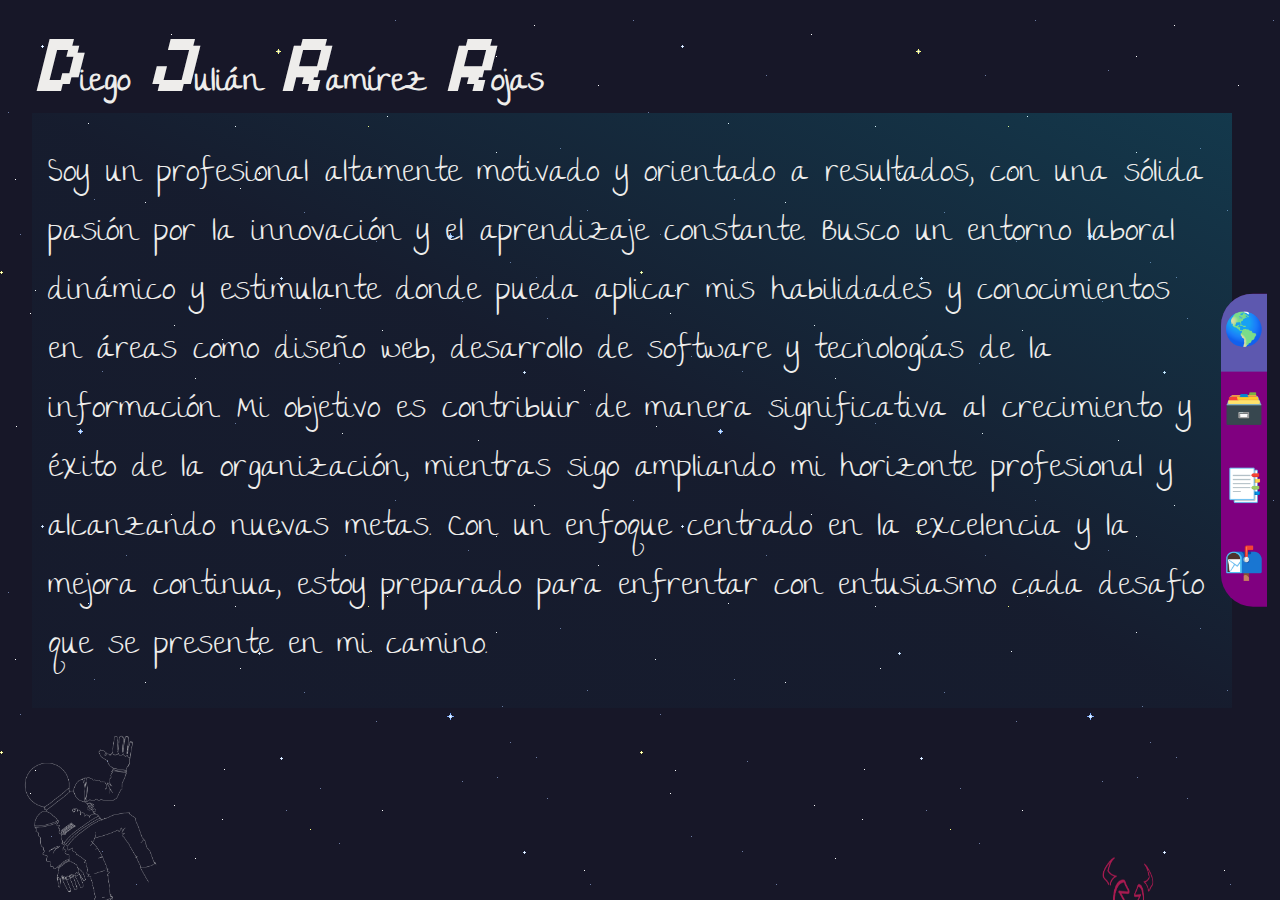
<file: index/index.html>
<!DOCTYPE html>
<html lang="en">

<head>
    <meta charset="UTF-8">
    <meta name="viewport" content="width=device-width, initial-scale=1.0">
    <link rel="stylesheet" href="../estilos/iStyle.css">
    <!-- //FUENTES  -->
    <link rel="preconnect" href="https://fonts.googleapis.com">
    <link rel="preconnect" href="https://fonts.gstatic.com" crossorigin>
    <link
        href="https://fonts.googleapis.com/css2?family=Pixelify+Sans:wght@400..700&family=The+Girl+Next+Door&display=swap"
        rel="stylesheet">
    <!--  -->
    <script src="../js/mainJS.js" defer></script>
    <title>pagina principal</title>
</head>

<body>
    <header></header>
    <main>
        <section class="content active-content" id="home">

            <h1><em>D</em>iego <em>J</em>ulián <em>R</em>amírez <em>R</em>ojas</h1>
            <div class="hero">
                <p>Soy un profesional altamente motivado y orientado a resultados, con una sólida pasión por la
                    innovación y el aprendizaje constante. Busco un entorno laboral dinámico y estimulante donde pueda
                    aplicar mis habilidades y conocimientos en áreas como diseño web, desarrollo de software y
                    tecnologías de la información. Mi objetivo es contribuir de manera significativa al crecimiento y
                    éxito de la organización, mientras sigo ampliando mi horizonte profesional y alcanzando nuevas
                    metas. Con un enfoque centrado en la excelencia y la mejora continua, estoy preparado para enfrentar
                    con entusiasmo cada desafío que se presente en mi camino.</p>
            </div>
            <img class="img" src="../img/astro.png" alt="austronauta">
            <img class="img" src="../img/djrr.png" alt="djrr">
        </section>

        <section class="content" id="projects">
            <h2 class="titulo">Proyectos</h2>
            <ul class="cards-container">
                <li class="card">
                    <div class="card-title">
                        <h3>Piano</h3>
                    </div>
                    <div class="card-text"><a href="../index/indexPiano.html">click me</a></div>

                </li>
                <li class="card">
                    <div class="card-title">
                        <h3>Calculadora</h3>
                    </div>
                    <div class="card-text"><a href="../index/indexCalculadora.html">click now</a></div>
                </li>
                <li class="card">
                    <div class="card-title">
                        <h3>Ferias</h3>
                    </div>
                    <div class="card-text"><a href="../index/indexFeria.html">click here</a></div>
                </li>
                <li class="card">
                    <div class="card-title">
                        <h3>CV</h3>
                        <div class="card-text"><a href="../index/indexCv.html">click here</a></div>
                    </div>
                    <div class="card-text"><a href="./media/DJRR_CV.pdf" download="DJRR_CV">Descarga CV</a></div>
                </li>
                <li class="card">
                    <div class="card-title">
                        <h3>PeliApp</h3>
                    </div>
                    <div class="card-text"><a href="../index/indexPeliapp.html">click now</a></div>
                </li>
                <li class="card">
                    <div class="card-title">
                        <h3>Cooming soon</h3>
                    </div>
                </li>
            </ul>
        </section>

        <section class="content" id="about">
            <h2 class="titulo">Acerca de mi</h2>
            <div class="timeline-container">
                <div class="timeline">
                    <h3>Educación</h3>
                    <div class="timeline-cards">
                        <div class="timeline-card">
                            <h3>2014 - 2019</h3>
                            <h3>Licenciatura en Ingeniería en Computación</h3>
                            <p>Facultad de Ingeniería, Universidad Nacional Autónoma de México (UNAM), Ciudad
                                Universitaria (CU)</p>
                        </div>
                        <div class="timeline-card">
                            <h3>2019 - 2020</h3>
                            <h3>Certificación en Tecnologías de Infraestructura de TI</h3>
                            <p>Facultad de Ingeniería, Universidad Nacional Autónoma de México (UNAM), Ciudad
                                Universitaria (CU)</p>
                        </div>
                        <div class="timeline-card">
                            <h3>2022</h3>
                            <p>Bootcamp en Pruebas de Software</p>
                        </div>
                    </div>
                </div>

                <div class="timeline">
                    <h3>Experiencia</h3>
                    <div class="timeline-cards">
                        <div class="timeline-card">
                            <h3>2020 - 2021</h3>
                            <h3>STEAM Educational Trainer</h3>
                            <ul class="exp">
                                <li>✔️ Supervisé la implementación de cursos <abbr
                                        title="Science, Technology, Engineering, Arts and Math">STEAM</abbr> en escuelas
                                    de primaria y secundaria en la CDMX.</li>
                                <li>✔️ Desarrollé software educativo utilizando SCRATCH para apoyar el proceso de
                                    enseñanza.</li>
                                <li>✔️ Realicé pruebas de software y tareas administrativas.</li>
                            </ul>
                        </div>
                        <div class="timeline-card">
                            <h3>2022 - Presente</h3>
                            <h3>Servidor Público en la <abbr title="Dirección General del Registro Civil">DGRC</abbr>
                            </h3>

                            <ul class="exp">
                                <li>✔️ Encargado de brindar servicio al cliente, incluyendo contacto diario con usuarios
                                    en persona y por correo electrónico.</li>
                                <li>✔️ Manejo confidencial de información para garantizar la privacidad y seguridad de
                                    los datos de los usuarios.</li>
                                <li>✔️ Supervisé múltiples equipos en diversas áreas, demostrando habilidades sólidas de
                                    liderazgo y capacidad para manejar situaciones desafiantes con calma y eficacia.
                                </li>
                                <li>✔️ Capacité a nuevos empleados y supervisé equipos en diversas áreas.</li>
                            </ul>
                        </div>
                    </div>
                </div>
            </div>
        </section>
        <section class="content" id="contact">
            <h2 class="titulo">Contacto</h2>
            <div class="form-container">
                <video autoplay muted loop>video not supported
                    <!-- <source src="./videoId.mp4" type="video/mp4"> -->
                    <source src="../img/video/spaceVideo.webm" type="video/webm">
                </video>
                <div class="form-banner">
                    <ul>
                        <li><em>D</em>iego <em>J</em>ulián <em>R</em>amírez <em>R</em>ojas</li>
                        <li><em>telefono: </em>(55)34201980</li>
                        <li><em>pagina linkedIn: </em><a href="https://www.linkedin.com/in/diego-rojas-b7825a2ba/">LinkedIn</a></li>
                        <li><iframe
                                src="https://www.google.com/maps/embed?pb=!1m18!1m12!1m3!1d240864.08481701676!2d-99.14361265000001!3d19.3907336!2m3!1f0!2f0!3f0!3m2!1i1024!2i768!4f13.1!3m3!1m2!1s0x85ce0026db097507%3A0x54061076265ee841!2sCiudad%20de%20M%C3%A9xico%2C%20CDMX!5e0!3m2!1ses-419!2smx!4v1710371330792!5m2!1ses-419!2smx"
                                width="300" height="250" style="border:0;" allowfullscreen="" loading="lazy"
                                referrerpolicy="no-referrer-when-downgrade"></iframe></li>
                    </ul>
                </div>
                <form action="https://formsubmit.co/suaderopapas5@gmail.com" method="POST">
                    <label for="email">Remitente :</label>
                    <input type="email" name="email" id="email" placeholder="your email here" required>
                    <textarea name="message" id="message" cols="55" rows="8" placeholder="Write me an email"></textarea>
                    <input type="hidden" class="form-hidden" name="_captcha" value="false">
                    <input type="hidden" class="form-hidden" name="_subject" value="DJRR correo">
                    <button type="submit">SEND</button>
                </form>
            </div>
        </section>
        <section class="content" id="extra"></section>
    </main>

    <aside id="control">
        <p class="control-btn active-btn" data-id="home" title="Home">🌎</p>
        <p class="control-btn" data-id="projects" title="Proyectos">🗃️</p>
        <p class="control-btn" data-id="about" title="Acerca de mi">📑</p>
        <p class="control-btn" data-id="contact" title="Contacto">📬</p>
    </aside>


</body>

</html>
</file>
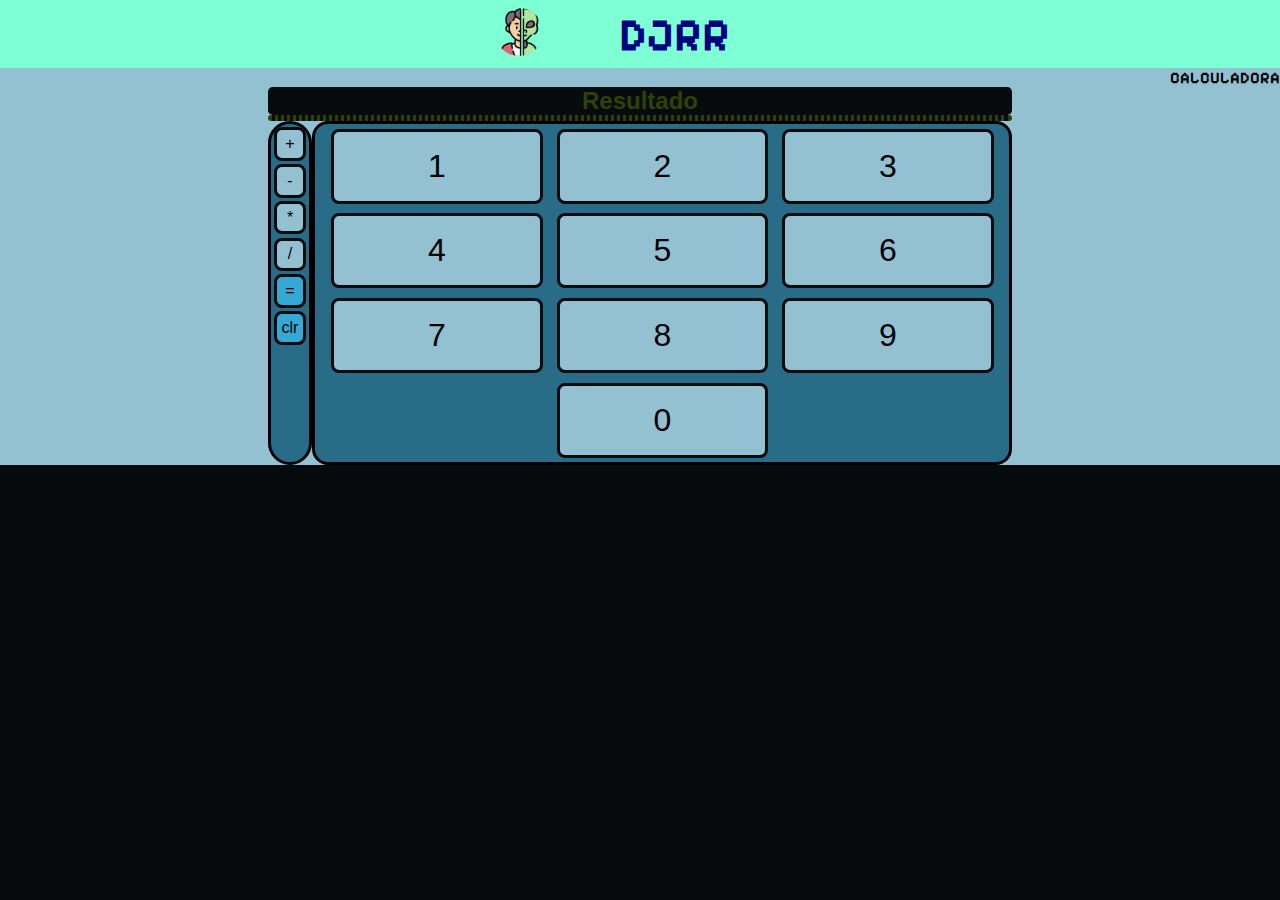
<file: index/indexCalculadora.html>
<!DOCTYPE html>
<html lang="es">

<head>
    <meta charset="UTF-8" />
    <meta name="description" content="info search" />
    <meta name="viewport" content="width=device-width, initial-scale=1.0" />

    <link rel="stylesheet" href="../estilos/styleCalculadora.css">

        <!-- FUENTES -->
        <link rel="preconnect" href="https://fonts.googleapis.com">
        <link rel="preconnect" href="https://fonts.gstatic.com" crossorigin>
        <link href="https://fonts.googleapis.com/css2?family=Nothing+You+Could+Do&family=Pixelify+Sans&display=swap"
            rel="stylesheet">
        <!-- FIN FUENTES -->

    <script src="../js/calculadora.js" defer></script>
    <title>calculadora Project</title>
</head>

<body>
    <header>
        <a href="../index/index.html">
            <img src="../img/logo.png" alt="logo" id="logo">
            <svg viewBox="0 0 50 50">
                <text x="50%" y="30%" dy="1.3rem" text-anchor="middle">DJRR</text>
            </svg>
        </a>
    </header>
    <main>
        <h1>CALCULADORA</h1>
        <section class="calculadora">
            <div class="screen">
                <h2 id="pantalla">Resultado</h2>
                <h2 id="inputs"></h2>
            </div>
            <div class="nums">
                <ul>
                    <li class="number">1</li>
                    <li class="number">2</li>
                    <li class="number">3</li>
                    <li class="number">4</li>
                    <li class="number">5</li>
                    <li class="number">6</li>
                    <li class="number">7</li>
                    <li class="number">8</li>
                    <li class="number">9</li>
                    <li class="number">0</li>
                </ul>
            </div>
            <div class="opera">
                <ul>
                    <li class="opc">+</li>
                    <li class="opc">-</li>
                    <li class="opc">*</li>
                    <li class="opc">/</li>
                    <li id="result">=</li>
                    <li id="clear">clr</li>
                </ul>
            </div>
        </section>
    </main>
</body>

</html>
</file>
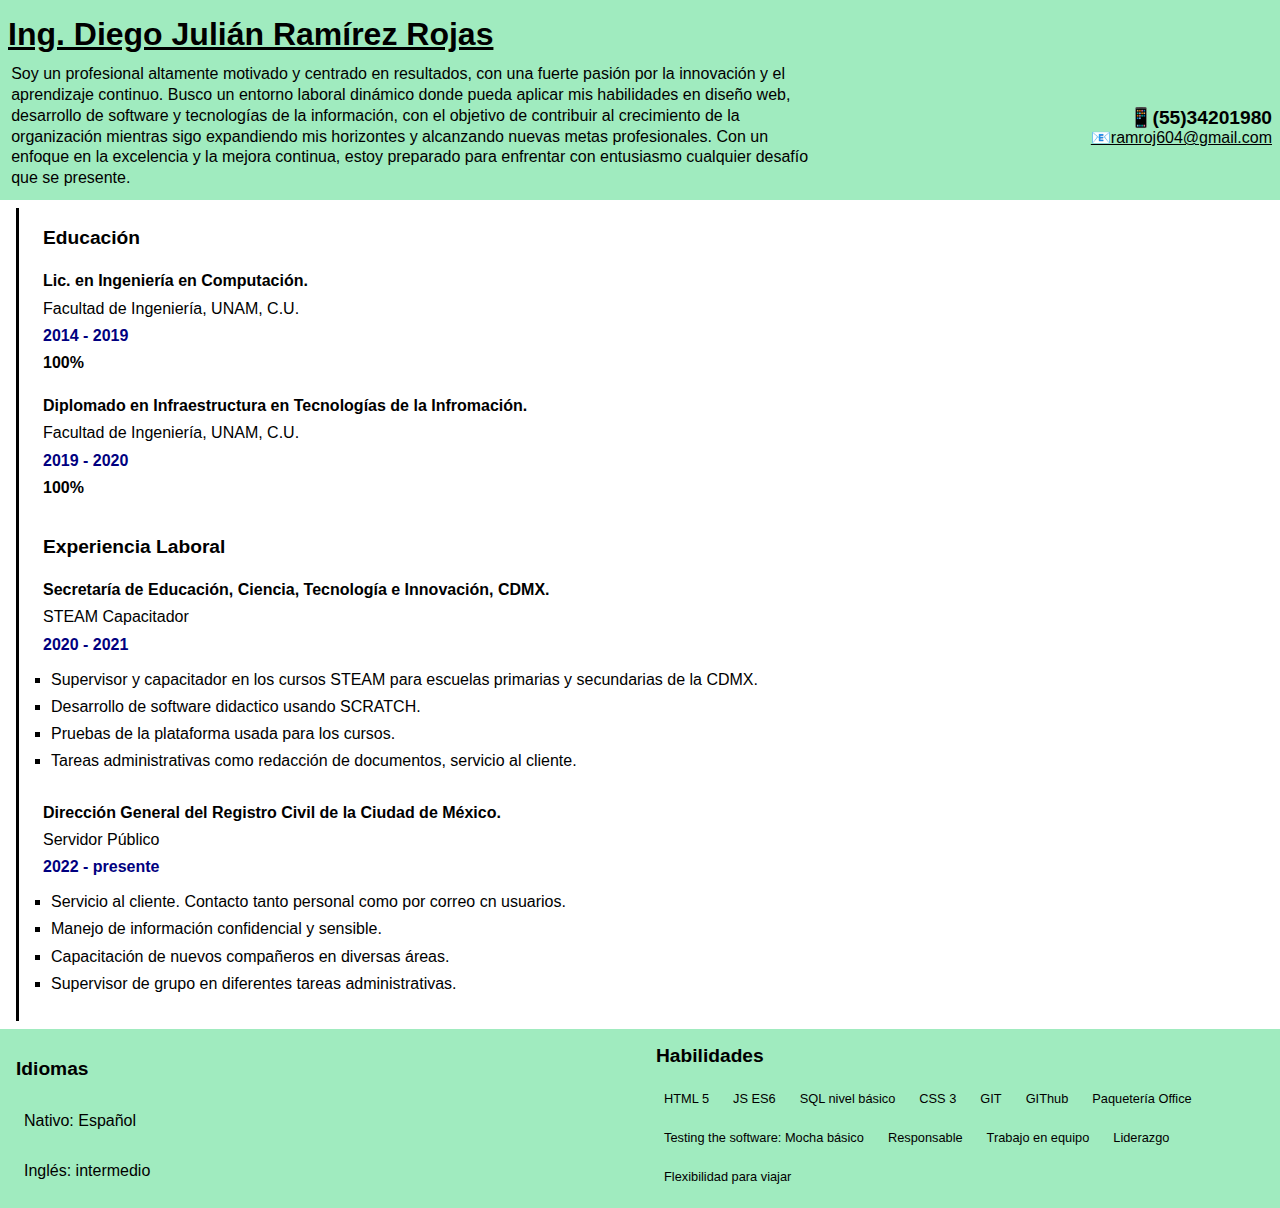
<file: index/indexCv.html>
<!DOCTYPE html>
<html lang="en">

<head>
    <meta charset="UTF-8">
    <meta name="viewport" content="width=device-width, initial-scale=1.0">
    <link rel="stylesheet" href="../estilos/styleCv.css">
    <title>CV</title>
</head>

<body>
    <header>
        <h1><a href="./index.html">Ing. Diego Julián Ramírez Rojas</a></h1>
        <p>Soy un profesional altamente motivado y centrado en resultados, con una fuerte pasión por la innovación y el
            aprendizaje continuo. Busco un entorno laboral dinámico donde pueda aplicar mis habilidades en diseño web,
            desarrollo de software y tecnologías de la información, con el objetivo de contribuir al crecimiento de la
            organización mientras sigo expandiendo mis horizontes y alcanzando nuevas metas profesionales. Con un
            enfoque en la excelencia y la mejora continua, estoy preparado para enfrentar con entusiasmo cualquier
            desafío que se presente.</p>
        <div class="contacto">
            <h2>📱(55)34201980</h2>
            <a href="mailto:ramroj604@gmail.com">📧ramroj604@gmail.com</a>
        </div>
    </header>

    <main>
        <ul id="edu">
            <h2>Educación</h2>
            <li>
                <h3 class="titulo">Lic. en Ingeniería en Computación.</h3>
                <h3 class="instituto">Facultad de Ingeniería, UNAM, C.U.</h3>
                <h3 class="tiempo">2014 - 2019</h3>
                <h3 class="porcentaje">100%</h3>
            </li>
            <li>
                <h3 class="titulo">Diplomado en Infraestructura en Tecnologías de la Infromación.</h3>
                <h3 class="instituto">Facultad de Ingeniería, UNAM, C.U.</h3>
                <h3 class="tiempo">2019 - 2020</h3>
                <h3 class="porcentaje">100%</h3>
            </li>
        </ul>
        <ul id="exp">
            <h2>Experiencia Laboral</h2>
            <h3 class="titulo">Secretaría de Educación, Ciencia, Tecnología e Innovación, CDMX.</h3>
            <h3 class="instituto">STEAM Capacitador</h3>
            <h3 class="tiempo">2020 - 2021</h3>
            <ul class="tareas">
                <li>Supervisor y capacitador en los cursos STEAM para escuelas primarias y secundarias de la CDMX.</li>
                <li>Desarrollo de software didactico usando SCRATCH.</li>
                <li>Pruebas de la plataforma usada para los cursos.</li>
                <li>Tareas administrativas como redacción de documentos, servicio al cliente.</li>
            </ul>

            <h3 class="titulo">Dirección General del Registro Civil de la Ciudad de México.</h3>
            <h3 class="instituto">Servidor Público</h3>
            <h3 class="tiempo">2022 - presente</h3>
            <ul class="tareas">
                <li>Servicio al cliente. Contacto tanto personal como por correo cn usuarios.</li>
                <li>Manejo de información confidencial y sensible.</li>
                <li>Capacitación de nuevos compañeros en diversas áreas.</li>
                <li>Supervisor de grupo en diferentes tareas administrativas.</li>
            </ul>
        </ul>
    </main>

    <footer>
        <div class="info">
            <h2>Idiomas</h2>
            <h3 class="instituto">Nativo: Español</h3>
            <h3 class="instituto">Inglés: intermedio</h3>
        </div>
        <div class="info">
            <h2>Habilidades</h2>
            <ul class="habilidades">
                <li>HTML 5</li>
                <li>JS ES6</li>
                <li>SQL nivel básico</li>
                <li>CSS 3</li>
                <li>GIT</li>
                <li>GIThub</li>
                <li>Paquetería Office</li>
                <li>Testing the software: Mocha básico</li>
                <li>Responsable</li>
                <li>Trabajo en equipo</li>
                <li>Liderazgo</li>
                <li>Flexibilidad para viajar</li>
            </ul>
        </div>
    </footer>
</body>

</html>
</file>
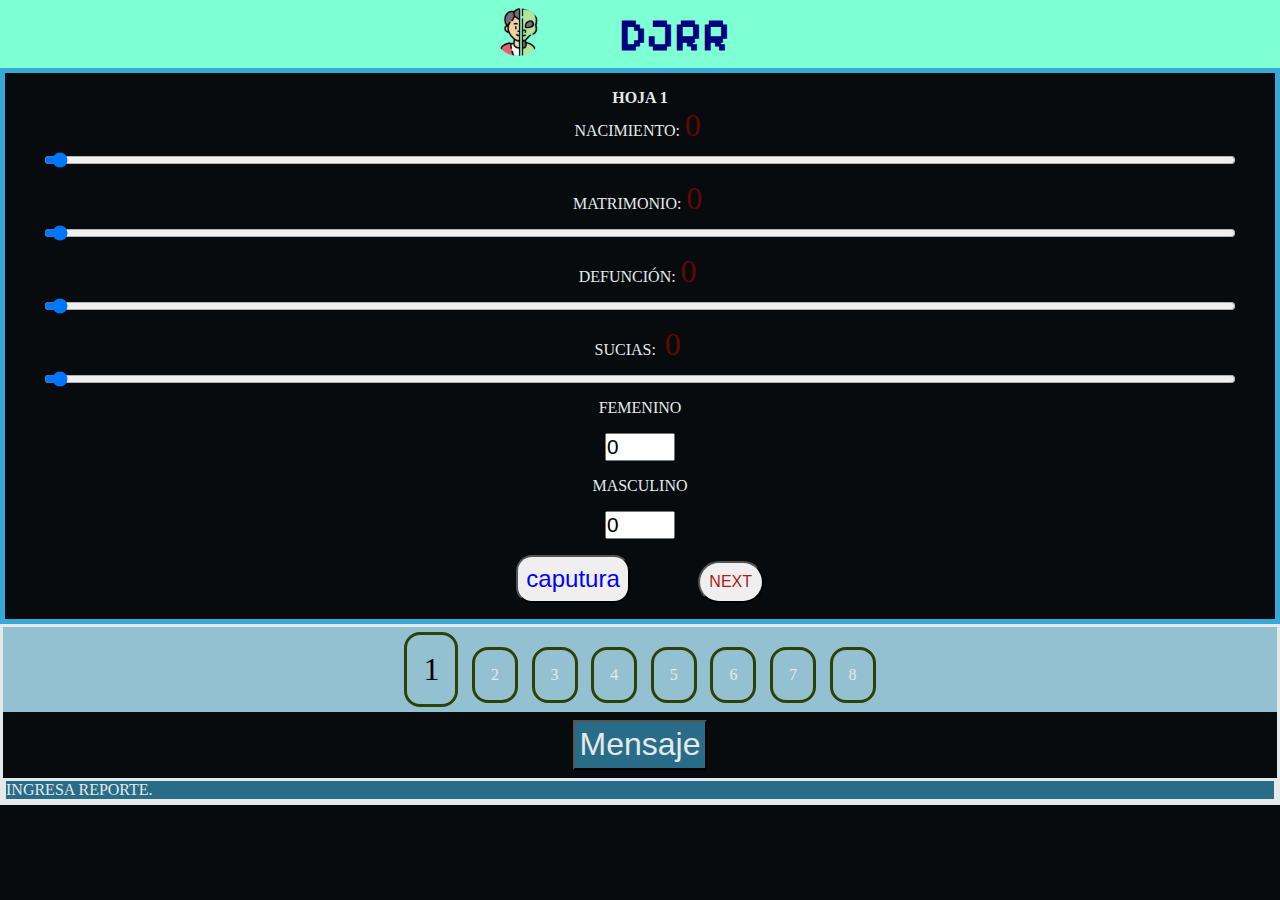
<file: index/indexFeria.html>
<!DOCTYPE html>
<html lang="es">

<head>
    <meta charset="UTF-8" />
    <meta name="description" content="info search" />
    <meta name="viewport" content="width=device-width, initial-scale=1.0" />

    <link rel="stylesheet" href="../estilos/styleFeria.css">
    <!-- FUENTES -->
    <link rel="preconnect" href="https://fonts.googleapis.com">
    <link rel="preconnect" href="https://fonts.gstatic.com" crossorigin>
    <link href="https://fonts.googleapis.com/css2?family=Nothing+You+Could+Do&family=Pixelify+Sans&display=swap"
        rel="stylesheet">
    <!-- FIN FUENTES -->

    <script src="../js/feria.js" defer></script>
    <title>ferias del bienestar</title>
</head>

<body>
    <header>
        <a href="../index/index.html">
            <img src="../img/logo.png" alt="logo" id="logo">
            <svg viewBox="0 0 50 50">
                <text x="50%" y="30%" dy="1.3rem" text-anchor="middle">DJRR</text>
            </svg>
        </a>
    </header>
    <main>
        <section class="reporte">
            <form id="pagUno">
                <h2 class="pagina">HOJA 1</h2>
                <label for="naP1" class="labelActa">NACIMIENTO:</label><span class="spanNumber">X</span>
                <input class="inputActa" type="range" id="naP1" name="naP1" value="0" min="0" max="25" step="1">

                <label for="maP1" class="labelActa">MATRIMONIO:</label><span class="spanNumber">X</span>
                <input class="inputActa" type="range" id="maP1" name="maP1" value="0" min="0" max="25" step="1">

                <label for="deP1" class="labelActa">DEFUNCIÓN:</label><span class="spanNumber">X</span>
                <input class="inputActa" type="range" id="deP1" name="deP1" value="0" min="0" max="25" step="1">

                <label for="suP1" class="labelActa">SUCIAS: </label><span class="spanNumber">X</span>
                <input class="inputActa" type="range" id="suP1" name="suP1" value="0" min="0" max="25" step="1">

                <label for="femP1" class="labelFem">FEMENINO</label>
                <input class="inputFem" type="number" id="femP1" name="femP1" value="0" min="0" max="25">
                <label for="boyP1" class="labelBoy">MASCULINO</label>
                <input class="inputBoy" type="number" id="boyP1" name="boyP1" value="0" min="0" max="25">

                <input type="submit" value="caputura" class="submitButton">
                <input type="button" value="NEXT" class="nextButton">
            </form>

            <form id="pagDos">
                <h2 class="pagina">HOJA 2</h2>
                <label for="naP2" class="labelActa">NACIMIENTO:</label><span class="spanNumber">X</span>
                <input class="inputActa" type="range" id="naP2" name="naP2" value="0" min="0" max="25" step="1">

                <label for="maP2" class="labelActa">MATRIMONIO:</label><span class="spanNumber">X</span>
                <input class="inputActa" type="range" id="maP2" name="maP2" value="0" min="0" max="25" step="1">

                <label for="deP2" class="labelActa">DEFUNCIÓN:</label><span class="spanNumber">X</span>
                <input class="inputActa" type="range" id="deP2" name="deP2" value="0" min="0" max="25" step="1">

                <label for="suP2" class="labelActa">SUCIAS: </label><span class="spanNumber">X</span>
                <input class="inputActa" type="range" id="suP2" name="suP2" value="0" min="0" max="25" step="1">

                <label for="femP2" class="labelFem">FEMENINO</label>
                <input class="inputFem" type="number" id="femP2" name="femP2" value="0" min="0" max="25">
                <label for="boyP2" class="labelBoy">MASCULINO</label>
                <input class="inputBoy" type="number" id="boyP2" name="boyP2" value="0" min="0" max="25">

                <input type="submit" value="caputura" class="submitButton">
                <input type="button" value="NEXT" class="nextButton">
            </form>

            <form id="pagTres">
                <h2 class="pagina">HOJA 3</h2>
                <label for="naP3" class="labelActa">NACIMIENTO:</label><span class="spanNumber">X</span>
                <input class="inputActa" type="range" id="naP3" name="naP3" value="0" min="0" max="25" step="1">

                <label for="maP3" class="labelActa">MATRIMONIO:</label><span class="spanNumber">X</span>
                <input class="inputActa" type="range" id="maP3" name="maP3" value="0" min="0" max="25" step="1">

                <label for="deP3" class="labelActa">DEFUNCIÓN:</label><span class="spanNumber">X</span>
                <input class="inputActa" type="range" id="deP3" name="deP3" value="0" min="0" max="25" step="1">

                <label for="suP3" class="labelActa">SUCIAS: </label><span class="spanNumber">X</span>
                <input class="inputActa" type="range" id="suP3" name="suP3" value="0" min="0" max="25" step="1">

                <label for="femP3" class="labelFem">FEMENINO</label>
                <input class="inputFem" type="number" id="femP3" name="femP3" value="0" min="0" max="25">
                <label for="boyP3" class="labelBoy">MASCULINO</label>
                <input class="inputBoy" type="number" id="boyP3" name="boyP3" value="0" min="0" max="25">

                <input type="submit" value="caputura" class="submitButton">
                <input type="button" value="NEXT" class="nextButton">
            </form>

            <form id="pagCuatro">
                <h2 class="pagina">HOJA 4</h2>
                <label for="naP4" class="labelActa">NACIMIENTO:</label><span class="spanNumber">X</span>
                <input class="inputActa" type="range" id="naP4" name="naP4" value="0" min="0" max="25" step="1">

                <label for="maP4" class="labelActa">MATRIMONIO:</label><span class="spanNumber">X</span>
                <input class="inputActa" type="range" id="maP4" name="maP4" value="0" min="0" max="25" step="1">

                <label for="deP4" class="labelActa">DEFUNCIÓN:</label><span class="spanNumber">X</span>
                <input class="inputActa" type="range" id="deP4" name="deP4" value="0" min="0" max="25" step="1">

                <label for="suP4" class="labelActa">SUCIAS: </label><span class="spanNumber">X</span>
                <input class="inputActa" type="range" id="suP4" name="suP4" value="0" min="0" max="25" step="1">

                <label for="femP4" class="labelFem">FEMENINO</label>
                <input class="inputFem" type="number" id="femP4" name="femP4" value="0" min="0" max="25">
                <label for="boyP4" class="labelBoy">MASCULINO</label>
                <input class="inputBoy" type="number" id="boyP4" name="boyP4" value="0" min="0" max="25">

                <input type="submit" value="caputura" class="submitButton">
                <input type="button" value="NEXT" class="nextButton">
            </form>

            <form id="pagCinco">
                <h2 class="pagina">HOJA 5</h2>
                <label for="naP5" class="labelActa">NACIMIENTO:</label><span class="spanNumber">X</span>
                <input class="inputActa" type="range" id="naP5" name="naP5" value="0" min="0" max="25" step="1">

                <label for="maP5" class="labelActa">MATRIMONIO:</label><span class="spanNumber">X</span>
                <input class="inputActa" type="range" id="maP5" name="maP5" value="0" min="0" max="25" step="1">

                <label for="deP5" class="labelActa">DEFUNCIÓN:</label><span class="spanNumber">X</span>
                <input class="inputActa" type="range" id="deP5" name="deP5" value="0" min="0" max="25" step="1">

                <label for="suP5" class="labelActa">SUCIAS: </label><span class="spanNumber">X</span>
                <input class="inputActa" type="range" id="suP5" name="suP5" value="0" min="0" max="25" step="1">

                <label for="femP5" class="labelFem">FEMENINO</label>
                <input class="inputFem" type="number" id="femP5" name="femP5" value="0" min="0" max="25">
                <label for="boyP5" class="labelBoy">MASCULINO</label>
                <input class="inputBoy" type="number" id="boyP5" name="boyP5" value="0" min="0" max="25">

                <input type="submit" value="caputura" class="submitButton">
                <input type="button" value="NEXT" class="nextButton">
            </form>

            <form id="pagSeis">
                <h2 class="pagina">HOJA 6</h2>
                <label for="naP6" class="labelActa">NACIMIENTO:</label><span class="spanNumber">X</span>
                <input class="inputActa" type="range" id="naP6" name="naP6" value="0" min="0" max="25" step="1">

                <label for="maP6" class="labelActa">MATRIMONIO:</label><span class="spanNumber">X</span>
                <input class="inputActa" type="range" id="maP6" name="maP6" value="0" min="0" max="25" step="1">

                <label for="deP6" class="labelActa">DEFUNCIÓN:</label><span class="spanNumber">X</span>
                <input class="inputActa" type="range" id="deP6" name="deP6" value="0" min="0" max="25" step="1">

                <label for="suP6" class="labelActa">SUCIAS: </label><span class="spanNumber">X</span>
                <input class="inputActa" type="range" id="suP6" name="suP6" value="0" min="0" max="25" step="1">

                <label for="femP6" class="labelFem">FEMENINO</label>
                <input class="inputFem" type="number" id="femP6" name="femP6" value="0" min="0" max="25">
                <label for="boyP6" class="labelBoy">MASCULINO</label>
                <input class="inputBoy" type="number" id="boyP6" name="boyP6" value="0" min="0" max="25">

                <input type="submit" value="caputura" class="submitButton">
                <input type="button" value="NEXT" class="nextButton">
            </form>

            <form id="pagSiete">
                <h2 class="pagina">HOJA 7</h2>
                <label for="naP7" class="labelActa">NACIMIENTO:</label><span class="spanNumber">X</span>
                <input class="inputActa" type="range" id="naP7" name="naP7" value="0" min="0" max="25" step="1">

                <label for="maP7" class="labelActa">MATRIMONIO:</label><span class="spanNumber">X</span>
                <input class="inputActa" type="range" id="maP7" name="maP7" value="0" min="0" max="25" step="1">

                <label for="deP7" class="labelActa">DEFUNCIÓN:</label><span class="spanNumber">X</span>
                <input class="inputActa" type="range" id="deP7" name="deP7" value="0" min="0" max="25" step="1">

                <label for="suP7" class="labelActa">SUCIAS: </label><span class="spanNumber">X</span>
                <input class="inputActa" type="range" id="suP7" name="suP7" value="0" min="0" max="25" step="1">

                <label for="femP7" class="labelFem">FEMENINO</label>
                <input class="inputFem" type="number" id="femP7" name="femP7" value="0" min="0" max="25">
                <label for="boyP7" class="labelBoy">MASCULINO</label>
                <input class="inputBoy" type="number" id="boyP7" name="boyP7" value="0" min="0" max="25">

                <input type="submit" value="caputura" class="submitButton">
                <input type="button" value="NEXT" class="nextButton">
            </form>

            <form id="pagOcho">
                <h2 class="pagina">HOJA 8</h2>
                <label for="naP8" class="labelActa">NACIMIENTO:</label><span class="spanNumber">X</span>
                <input class="inputActa" type="range" id="naP8" name="naP8" value="0" min="0" max="25" step="1">

                <label for="maP8" class="labelActa">MATRIMONIO:</label><span class="spanNumber">X</span>
                <input class="inputActa" type="range" id="maP8" name="maP8" value="0" min="0" max="25" step="1">

                <label for="deP8" class="labelActa">DEFUNCIÓN:</label><span class="spanNumber">X</span>
                <input class="inputActa" type="range" id="deP8" name="deP8" value="0" min="0" max="25" step="1">

                <label for="suP8" class="labelActa">SUCIAS: </label><span class="spanNumber">X</span>
                <input class="inputActa" type="range" id="suP8" name="suP8" value="0" min="0" max="25" step="1">

                <label for="femP8" class="labelFem">FEMENINO</label>
                <input class="inputFem" type="number" id="femP8" name="femP8" value="0" min="0" max="25">
                <label for="boyP8" class="labelBoy">MASCULINO</label>
                <input class="inputBoy" type="number" id="boyP8" name="boyP8" value="0" min="0" max="25">

                <input type="submit" value="caputura" class="submitButton">
                <input type="button" value="NEXT" class="nextButton">
            </form>
        </section>

        <section class="showMensaje">
            <ul class="puntos">
                <li class="punto">1</li>
                <li class="punto">2</li>
                <li class="punto">3</li>
                <li class="punto">4</li>
                <li class="punto">5</li>
                <li class="punto">6</li>
                <li class="punto">7</li>
                <li class="punto">8</li>
            </ul>
            <button id="btnMensaje">Mensaje</button>
            <p id="mensaje">INGRESA REPORTE.</p>
        </section>
    </main>

</body>

</html>
</file>
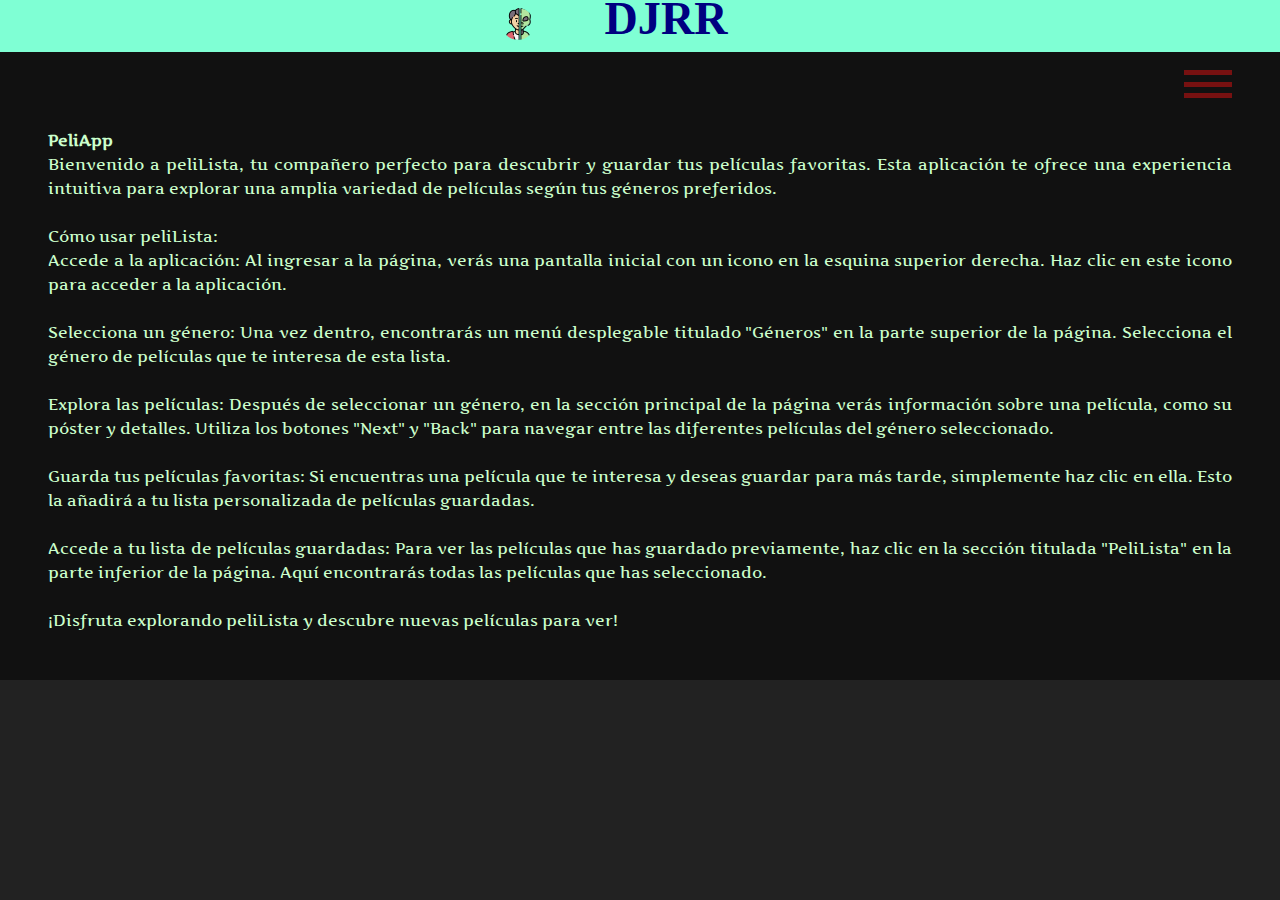
<file: index/indexPeliapp.html>
<!DOCTYPE html>
<html lang="es">

<head>
    <meta charset="UTF-8">
    <meta name="viewport" content="width=device-width, initial-scale=1.0">
    <link rel="stylesheet" href="../estilos/stylePeliapp.css">
    <script src="../js/peliApp.js" defer></script>

    <link rel="preconnect" href="https://fonts.googleapis.com">
    <link rel="preconnect" href="https://fonts.gstatic.com" crossorigin>
    <link href="https://fonts.googleapis.com/css2?family=Artifika&family=The+Girl+Next+Door&display=swap"
        rel="stylesheet">

    <title>peliLista</title>
</head>

<body>
    <header>
        <a href="../index/index.html">
            <img src="../img/logo.png" alt="logo" id="logo">
            <svg viewBox="0 0 50 50">
                <text x="50%" y="30%" dy="1.3rem" text-anchor="middle">DJRR</text>
            </svg>
        </a>
    </header>
    <section class="blacky" id="instructions">
        <div class="salir" title="cerrar">
            <span class="line"></span>
            <span class="line"></span>
            <span class="line"></span>
        </div>
        <h1>PeliApp</h1>
        <p>
            Bienvenido a peliLista, tu compañero perfecto para descubrir y guardar tus películas favoritas. Esta
            aplicación te ofrece una experiencia intuitiva para explorar una amplia variedad de películas según tus
            géneros preferidos.
            <br><br>
            Cómo usar peliLista:
            <br>
            Accede a la aplicación: Al ingresar a la página, verás una pantalla inicial con un icono en la esquina
            superior derecha. Haz clic en este icono para acceder a la aplicación.
            <br><br>
            Selecciona un género: Una vez dentro, encontrarás un menú desplegable titulado "Géneros" en la parte
            superior de la página. Selecciona el género de películas que te interesa de esta lista.
            <br><br>
            Explora las películas: Después de seleccionar un género, en la sección principal de la página verás
            información sobre una película, como su póster y detalles. Utiliza los botones "Next" y "Back" para navegar
            entre las diferentes películas del género seleccionado.
            <br><br>
            Guarda tus películas favoritas: Si encuentras una película que te interesa y deseas guardar para más tarde,
            simplemente haz clic en ella. Esto la añadirá a tu lista personalizada de películas guardadas.
            <br><br>
            Accede a tu lista de películas guardadas: Para ver las películas que has guardado previamente, haz clic en
            la sección titulada "PeliLista" en la parte inferior de la página. Aquí encontrarás todas las películas que
            has seleccionado.
            <br><br>
            ¡Disfruta explorando peliLista y descubre nuevas películas para ver!
        </p>
    </section>
    <section class="blacky" id="content">
        <div class="header">
            <select name="genres" id="genres">
            </select>
        </div>
        <main>
            <div class="control">
                <span id="backPeli">Back</span>
                <span id="nextPeli">Next</span>
            </div>
            <section id="peliInfo">
                <div id="peliPoster"></div>
                <div id="peliLetras"></div>
            </section>

        </main>
        <footer class="water-effect">
            <h2>PeliLista</h2>
        </footer>
    </section>
    <section class="blacky" id="pelilista" exit>
        <div class="salir" title="cerrar">
            <span class="line"></span>
            <span class="line"></span>
            <span class="line"></span>
        </div>
        <div class="lista">

        </div>
    </section>
</body>

</html>
</file>
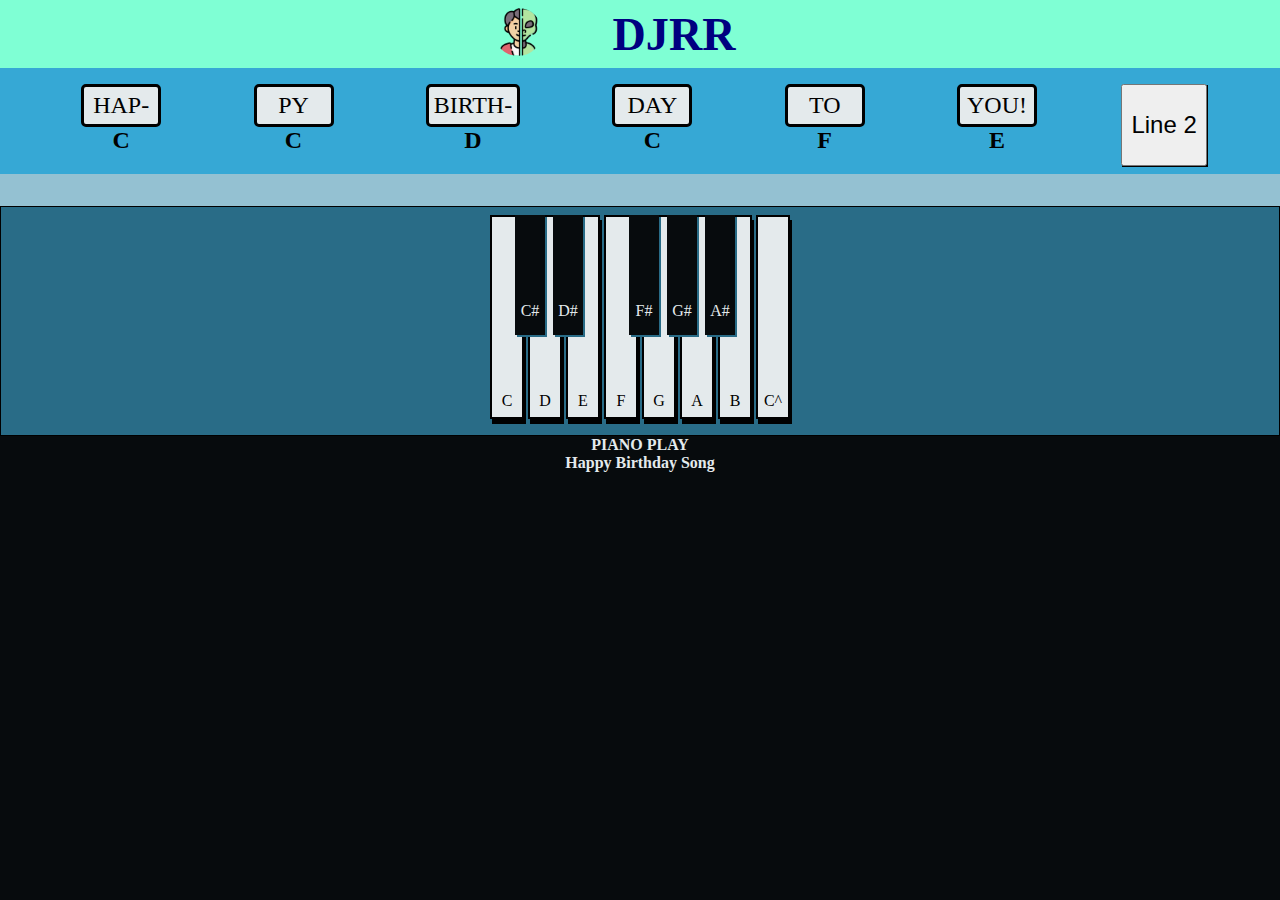
<file: index/indexPiano.html>
<!DOCTYPE html>
<html lang="en">
<head>
    <meta charset="UTF-8">
    <meta name="description" content="search info"/>
    <meta name="viewport" content="width=device-width, initial-scale=1.0">
  
    <link rel="preconnect" href="https://fonts.googleapis.com">
    <link rel="preconnect" href="https://fonts.gstatic.com" crossorigin>
    <link
    href="https://fonts.googleapis.com/css2?family=Black+Ops+One&family=Handjet:wght@300&family=Rajdhani&display=swap"
    rel="stylesheet">

    <link rel="stylesheet" href="../estilos/stylePiano.css">
    <script src="../js/piano.js" defer></script>
    <title>Piano Project</title>
</head>
<body>
    <header>
        <a href="../index/index.html">
            <img src="../img/logo.png" alt="logo" id="logo">
            <svg viewBox="0 0 50 50">
                <text x="50%" y="30%" dy="1.3rem" text-anchor="middle">DJRR</text>
            </svg>
        </a>
    </header>
    <main>
        <section id="lyrics">
            <div id="colOne">
                <div id="lyricOne">HAP-</div>
                <div id="noteOne">C</div>
            </div>
            <div id="colTwo">
                <div id="lyricTwo">PY</div>
                <div id="noteTwo">C</div>
            </div>
            <div id="colThree">
                <div id="lyricThree">BIRTH-</div>
                <div id="noteThree">D</div>
            </div>
            <div id="colFour">
                <div id="lyricFour">DAY</div>
                <div id="noteFour">C</div>
            </div>
            <div id="colFive">
                <div id="lyricFive">TO</div>
                <div id="noteFive">F</div>
            </div>
            <div id="colSix">
                <div id="lyricSix">YOU!</div>
                <div id="noteSix">E</div>
            </div>
            <div id="colExtra">
                <div id="lyricExtra">END</div>
                <div id="noteExtra">D</div>
            </div>

            <div id="buttons">
                <button id="nextOne">Line 2</button>
                <button id="nextTwo" hidden>Line 3</button>
                <button id="nextThree" hidden>Line 4</button>
                <button id="nextFour" hidden>RESET</button>
            </div>
        </section>
        <section id="piano">
            <!-- NOTE C -->
            <div id="c-key" class="key">C</div>
            <div id="c#-key" class="bKey">C#</div>
            <!-- NOTE D -->
            <div id="d-key" class="key">D</div>
            <div id="d#-key" class="bKey">D#</div>
            <!-- NOTE E -->
            <div id="e-key" class="key">E</div>
            <!-- NOTE F -->
            <div id="f-key" class="key">F</div>
            <div id="f#-key" class="bKey">F#</div>
            <!-- NOTE G -->
            <div id="g-key" class="key">G</div>
            <div id="g#-key" class="bKey">G#</div>
            <!-- NOTA A -->
            <div id="a-key" class="key">A</div>
            <div id="a#-key" class="bKey">A#</div>
            <!-- NOTA B -->
            <div id="b-key" class="key">B</div>
            <!-- NOTA C2 -->
            <div id="c2-key" class="key">C^</div>
        </section>
    </main>

    <footer>
        <h1>PIANO PLAY</h1>
        <h2>Happy Birthday Song</h2>
    </footer>
    
</body>
</html>
</file>
<file: estilos/iStyle.css>
* {
    margin: 0;
    padding: 0;
    font-size: 16px;
    box-sizing: border-box;

}

:root {
    --home-dark: #000011;
    --home-bg: #222831;
    --home-primary: #393E46;
    --home-accent: #40A2D8;
    --home-color: #EEEDEB;
}

body {
    font-family: "The Girl Next Door", cursive;
    background-image: url("../img/bgStars.gif");
}

main {
    position: relative;
}
h2.titulo{
    font-size: 3rem;
    color: var(--home-color);
    padding: 3rem 2rem;
}
.content{
    display: none;
    padding: 0.8rem 0 0 0.8rem;
}
h2.titulo{
    font-family: "Pixelify Sans", sans-serif;

}
@media(width<=768px){
    .content{
        display: block;
    }
}

.active-content{
    animation: contentTrans  1s ease-in-out;
}
@keyframes contentTrans {
    0%{
        transform: translate3d(100%,0,0) scale(1);
    }
    100%{
        transform: translate3d(0,0,0);
    }
}
/* -------------#home  */
#home.active-content {
    width: 100%;
    min-height: 100vh;
    overflow: hidden;

    display: block;
    position: relative;

    padding: 1rem 3rem 1rem 2rem;
    color: var(--home-color);
}

/* ----fin contenedor padre  */
#home .img {
    position: absolute;

    display: block;
    background-color: gray;

    width: 10rem;
    opacity: 0.7;

}

#home img:nth-child(3) {
    background-color: transparent;

    left: 0;
    border-radius: 5rem;

    animation: spaceFloating 10s -2s infinite;
}

@keyframes spaceFloating {
    0% {
        scale: 0;
    }

    30% {
        top: 5rem;
        left: -6rem;
        scale: 0.1;
    }

    50% {
        top: 18rem;
        left: 0rem;
        scale: 1;

    }

    100% {
        top: 23rem;
        left: -17rem;
        scale: 1.8;
        transform: rotateZ(80deg);

    }
}

#home img:nth-child(4) {
    background-color: transparent;
    right: 5rem;
    bottom: -9rem;
    transform: rotateY(180deg);
    z-index: 1;
    animation: lookOut
 3s 1 forwards 3s;
}

@keyframes lookOut {

    10% {
        bottom: -12rem;
    }

    38% {
        bottom: -3.4rem;
    }


    39% {
        transform: rotateY(179deg);
    }

    40% {
        transform: rotateY(0deg);
        bottom: -3.4rem;
    }

    59% {
        transform: rotateY(1deg);
        bottom: -3.4rem;
    }

    60% {
        transform: rotateY(180deg);

    }

    71% {
        transform: rotateY(179deg);
    }

    72% {
        transform: rotateY(0deg);
        bottom: -3.4rem;

    }

    79% {
        transform: rotateY(1deg);
        bottom: -3.4rem;

    }

    80% {}


    99% {
        bottom: -14rem;
    }

    100% {
        bottom: -15rem;
        transform: rotateY(1deg);
    }


}

#home h1{
    font-size: 2rem;
}
#home h1 em{
    font-family: "Pixelify Sans", sans-serif;
    font-size: 5rem;
}

div.hero {
    padding: 2rem 1rem;
    background-image: linear-gradient(to right top, #0a4d6811, #0b688511, #05bfdb33);
    position: relative;
    
    /* z-index: 1; */
}

div.hero p {
    font-size: 2rem;
}

/* ------------FIN #home  */




/* ----------------#projects  */
#projects.active-content {
    width: 100%;
    min-height: 100vh;
    display: block;
}
ul.cards-container{
    min-height: 80vh;

    display: flex;
    flex-flow: wrap row;
    gap: 2rem;
    padding: 1rem;
    align-items: center;

    list-style: none;
}
.card a{
    text-decoration: none;
}

ul.cards-container .card{
    height: 16rem;
    flex: 1 0 16rem;
    animation: carta 6s ease-in-out alternate infinite;

    position: relative;

    overflow: hidden;

    text-align: center;

    border-radius: 2rem;

    display: flex;
    flex-direction: column;
    justify-content: space-around;
}
ul.cards-container .card:hover{
    animation: none;
}

.card::after{
    content: "";
    position: absolute;
    inset: 0;
    background-size: contain;
    background-repeat: no-repeat;
    background-position: center;
    transition: all .5s ease;

    opacity: 0.8;

    /* display: none; */
}
.card:nth-child(1)::after{
    background-image: url("../img/piano-keyboard.png");
}
.card:nth-child(2)::after{
    background-image: url("../img/calculator.png");
}
.card:nth-child(3)::after{
    background-image: url("../img/checklist.png");
}

.card:nth-child(4)::after{
    background-image: url("../img/logo.png");
}
.card:nth-child(5)::after{
    background-image: url("../img/peliApp.png");
}

.card:last-child::after{
    background-image: url("../img/rock.png");
}
.card:hover::after{
    transform: translate3d(0,-16rem,0);
    opacity: 0;
}

.card .card-title *{
    font-size: 3rem;
}
.card .card-text *{
    color: purple;
    font-size: 2.4rem;
    font-family: "Pixelify Sans", sans-serif;
}

.card div.card-title,.card div.card-text{
    color: var(--home-color);
    display: none;
}

.card:hover.card div.card-title,.card:hover.card div.card-text{
    display: block;
}

@keyframes carta {
	0% {
		box-shadow: 0 5px 15px 0px rgba(0,0,0,1);
		transform: translatey(0px) ;
	}
	50% {
		box-shadow: 0 25px 15px 0px rgba(0,0,0,0.5);
		transform: translatey(-1rem) translateX(-1rem);
	}
	100% {
		box-shadow: 0 5px 15px 0px rgba(0,0,0,1);
		transform: translatey(-1px) translateX(0rem);
	}
}

li.card:nth-child(1){
    animation-delay: 1.3s;
}
li.card:nth-child(3){
    animation-delay: 0.8s;
}
li.card:last-child{
    animation-delay: 0.2s;    
}

/* ----fin #projects  */



/* ------------------#about  */
#about.active-content {
    width: 100%;
    min-height: 100vh;
    display: block;
    position: relative;
    line-height: 2rem;
}
#about.active-content h2{
    color: var(--home-color);
}

div.timeline-container{
    color: var(--home-color);
    display: flex;
    flex-flow: wrap row;
    justify-content: space-around;
}
div.timeline *{
    font-family: "The Girl Next Door", cursive;
}
div.timeline{
    flex: 1 1 22rem;

    padding: 1rem;

    overflow: hidden;
}
div.timeline>h3{
    text-align: center;
    color: purple;
    font-size: 2rem;
    font-family: "Pixelify Sans", sans-serif;

}

div.timeline-card h3{
    color: var(--home-accent);
    font-size: 2rem;
    font-weight: 10;
}

.timeline-cards{
    border-left: 5px solid var(--home-accent);
    border-radius: 1rem;
    padding: 2rem;
}

.timeline-card{
    position: relative;
    animation: presentTimeline 5s forwards;
    margin: 1.5rem 0;
}

.timeline-card p{
    font-size: 1.5rem;
}
abbr{
    font-size: 2rem;
}

.timeline-card::after{
    content: "";
    position: absolute;
    top: 0;
    left: -2.6rem;
    width: 16px;
    height: 16px;
    background: #0ef;
    border-radius: 50%;
}
ul.exp li{
    padding: 0 1rem 0 2rem;
    font-size: 2rem;
    list-style: none;
    margin: 1rem 0;
}

@keyframes presentTimeline {
    from{
        transform: translate3d(0,calc(400%),0);

    }
    to{
        transform: translate3d(0,0,0);
    }
}


/* INICIO CONTACTO  */
#contact.active-content {
    width: 100%;
    min-height: 100vh;
    display: block;
    position: relative;
    line-height: 2rem;
}

.form-container{
    display: flex;
    flex-flow: wrap column;
    color: var(--home-color);
    position: relative;
    background-color: #01060d97;
    border-radius: 3rem;
    overflow: auto;
}
.form-container video{
    border-radius: 3rem;
    position: absolute;
    object-fit: cover;
    width: 100%;
    height: 100%;
    opacity: 0.3;
    z-index: -1;
    transform: scale(0.5);
    transition: transform 1s ease;
}
.form-container:hover video{
    transform: scale(1);
}
div.form-banner{
    overflow: hidden;
    padding: 4rem 3rem;
}

div.form-banner ul{
    list-style: none;
    display: grid;
    justify-content: center;
    gap: 0.5rem;
    grid-template-areas: 
    "n m"
    "t m"
    "p m";
}
@media(width<=768px){
    div.form-banner ul{
        list-style: none;
        display: grid;
        grid-template-areas: 
        "n"
        "p"
        "t"
        "m";
    }
}
div.form-banner ul li:nth-child(1){
    grid-area: n;
    font-size: 1.5rem;
    letter-spacing: 0.4rem;
}
div.form-banner ul li:nth-child(1) em{
    font-family: "Pixelify Sans", sans-serif;
    font-size: 2.1rem;
}
div.form-banner ul li:nth-child(2){
    grid-area: t;
    font-size: 2rem;
}

div.form-banner ul li:nth-child(3){
    grid-area: p;

}
div.form-banner ul li:nth-child(3) *{
    font-size: 2rem;
}

div.form-banner ul li:nth-child(4){
    grid-area: m;
}


/* ------inicio form  */
.form-container form{
    padding: 1rem 2rem;
    display: grid;
    gap: 1rem;
    grid-template-areas:
    ". label correo correo"
    "mnsj mnsj mnsj mnsj"
    "btn . . .";
}
@media(width<=768px){
    .form-container form{
        list-style: none;
        display: grid;
        grid-template-areas:
        "label"
        "correo"
        "mnsj"
        "btn";
    }
}
.form-hidden{
    display: none;
}
form label{
    grid-area: label;
}
#email{
    grid-area: correo;
    border-radius: 2rem;
    padding: 0.5rem;
}
#message{
    grid-area: mnsj;
    padding: 1rem 2rem;
    border-radius: 2rem;
    background: rgba(0, 0, 0, 0.389);
    color: var(--home-color);
}
.form-container form button{
    grid-area: btn;
    background: rgba(238, 237, 235, 0.947);
    color: var(--home-dark);
    padding: 0.2rem;
    border-radius: 1rem;
    transition: all .5s ease;
    font-family: "Pixelify Sans", sans-serif;
    font-size: 2rem;
}
.form-container form button:hover{
    scale: 1.1;
    background: var(--home-dark);
    color: rgba(238, 237, 235, 0.947);
}


/* ------INICIO #control  */
#control{
    display: none;
    position: fixed;
    top: 50%;
    right: 1%;
    transform: translateY(-50%);
    background-color: purple;
    border-top-left-radius:2rem;
    border-bottom-left-radius:2rem;
    overflow: hidden;
}
.control-btn{
    padding: 0.6rem 0.2rem;
    font-size: 2rem;
    user-select: none;
    cursor: pointer;
}
.active-btn{
    background-color: #40a3d889;

    transition: all .5s ease;
}
@media(width>=769px){
    #control{
        display: block;
    }
    .content{
        display: none;
        padding: 1rem 3rem 1rem 2rem;
    }
}
</file>
<file: estilos/styleCalculadora.css>
* {
  margin: 0;
  padding: 0;
  font-size: 16px;
}

:root {
  --text-color: #e4eaec;
  --bg-color: #070b0d;
  --main-color: #94c1d2;
  --secondary-color: #296c87;
  --accent-color: #2f4205;
  --third-color: #36a8d5;
  --transparent-bg: #94c3d2c1;
}

@media screen and (max-width: 425px) {
  header {
      background-color: black;
  }
}

/* ANIMACIONES----------- */
@keyframes animate-stroke {
  0% {
      fill: transparent;
      stroke: black;
      stroke-width: 3rem;

      stroke-dashoffset: 25%;
      /*espaciado entre las lineas del perimetro */
      stroke-dasharray: 0 35%;
      /*que tanto se unen las lineas del perimetro*/
  }

  50% {
      stroke-width: 2;
  }

  80% {
      stroke-dashoffset: -25%;
      stroke-dasharray: 32% 0;
      stroke: navy;
  }

  100% {
      stroke-width: 0rem;
  }
}

/* FIN ANIMACIONES */
header {
  background-color: aquamarine;

  display: flex;
  align-items: center;
  justify-content: space-evenly;
}

header a {
  text-decoration: none;
}

#logo {
  width: 3rem;
  padding: 0.5rem;
  border-radius: 50%;
}

svg {
  width: 15rem;
  height: 3rem;
}

svg text {
  font-size: 3rem;
  font-family: 'Pixelify Sans';
  font-weight: bolder;
  fill: navy;

  animation: 1s 1 animate-stroke;
}

body {
  background-color: var(--bg-color);
  font-family: "Pixelify Sans";
}

main {
  text-align: center;
  background-color: var(--main-color);
}

h1 {
  text-align: right;
}

section.calculadora {
  font-family: verdana, sans-serif;
  display: grid;

  grid-template-areas:
      "screen screen"
      "opera nums";

  justify-content: center;
}
@media (min-width: 320px) and (max-width:425px){
  section.calculadora {
      grid-template-areas:
      "screen screen"
      "nums  opera";
  }
  div.opera{
      align-self: center;
  }
  div.opera *{
      font-size: 2rem;
  }
}
@media (min-width: 426px) and (max-width:768px) {
  section.calculadora {
      grid-template-areas:
      "screen screen"
      "opera opera"
      "nums  nums";
  }
  div.opera *{
      display: flex;
      justify-content: center;
      flex: 1 0 2rem;
      font-size: 2rem;
  }
}

div.screen {
  grid-area: screen;
}
#inputs{
  border: dotted var(--accent-color);
}
h2 {
  background-color: var(--bg-color);
  color: var(--accent-color);
  font-size: 1.5rem;
  border-radius: 0.3rem;
}

ul {
  list-style: none;
}

div.nums {
  border: solid;
  background-color: var(--secondary-color);
  border-radius: 1rem;

  grid-area: nums;
}

li.number {
  display: inline-block;
  padding: 1rem;
  margin: 0.3rem;
  font-size: 2rem;
  width: 25%;

  background-color: var(--main-color);
  border: solid var(--bg-color);
  border-radius: 0.5rem;
  box-shadow: 1px -1px var(--secondary-color);
  user-select: none;
}

li.number:hover {
  box-shadow: 1px 0 var(--bg-color);
  background-color: var(--transparent-bg);
}

div.opera {
  border: solid;
  background-color: var(--secondary-color);
  border-radius: 2rem;

  grid-area: opera;
  overflow: hidden;
}

li.opc {
  padding: 0.3rem;
  margin: 0.2rem;
  background-color: var(--main-color);
  border: solid var(--bg-color);
  border-radius: 0.5rem;
  box-shadow: 1px -1px var(--secondary-color);
  user-select: none;
}

li.opc:hover {
  box-shadow: 1px 0 var(--bg-color);
  background-color: var(--transparent-bg);
}

#result,
#clear {
  padding: 0.3rem;
  margin: 0.2rem;
  background-color: var(--third-color);
  border: solid var(--bg-color);
  border-radius: 0.5rem;
  box-shadow: 1px -1px var(--secondary-color);
  user-select: none;
}

#result:hover,
#clear:hover {
  box-shadow: 1px 0 var(--bg-color);
  background-color: var(--transparent-bg);
}
</file>
<file: estilos/styleCv.css>
* {
    box-sizing: border-box;
    font-size: 16px;
    font-family: sans-serif, verdana;
    margin: 0;
    padding: 0;
}

header {
    background-color: rgba(4, 202, 87, 0.38);
    padding: 0.5rem;
    display: flex;
    align-items: center;
    flex-flow: wrap row;
    justify-content: space-around;
}

h1{
    flex: 0 0 100%;
    padding: 0.5rem 0;
}
h1 a{
    text-decoration: underline;
    font-size: 2rem;
    color: black;
}

header p {
    flex: 0 0 65%;
    padding: 0.2rem;
    line-height: 1.3rem;
}
div.contacto{
    text-align: right;
    flex: 1 0;
}
div.contacto *{
    text-decoration: none;
    color: black;
}
div.contacto a{
    line-height: 1rem;
    text-decoration: underline;
}

main {
    border-left: solid;
    padding: 0 0.5rem;
    margin: 0.5rem 1rem;
}

#edu,
#exp {
    list-style: none;
    padding: 1rem;
    line-height: 1.7rem;
}

h2 {
    width: 800;
    font-size: 1.2rem;
}
h3.titulo {
    font-weight: 800;
    width: 80%;
    margin: 1rem 0 0 0;
}


h3.instituto {
    font-weight: 100;
    width: 55%;
    font-family: Cambria, sans-serif;
}

h3.tiempo {
    color: navy;
    width: 55%;
}

h3.porcentaje {
    width: 20%;

}

ul.tareas{
    padding: 0.5rem;
    list-style: square;
}

footer {
    background-color: rgba(4, 202, 87, 0.38);
    display: flex;
    justify-content: space-evenly;
}
/* div.info{} */
ul.habilidades{
    list-style: none;
    flex: 1 0 45%;
}

footer{
    display: flex;
    align-items: center;
}
div.info{
    padding: 1rem;
    flex: 1;
    /* height: 5rem; */
    display: flex;
    flex-direction: column;
    align-items: stretch;
}
div.info>h3.instituto{
    margin: 2rem 0.5rem 0;
}

ul.habilidades{
    display: flex;
    flex-flow: wrap row;
    gap: 0.5rem;
    margin-top: 1rem;
}

ul.habilidades li{
    padding: 0.5rem;
    border-radius: 45%;

    font-size: 0.8rem;
    transition: all 0.5s ease;

    cursor: default;
}
ul.habilidades li:hover{
    font-size: 1rem;
}
</file>
<file: estilos/styleFeria.css>
* {
  margin: 0;
  padding: 0;
  font-size: 16px;
}
:root {
  --text-color: #e4eaec;
  --bg-color: #070b0d;
  --main-color: #94c1d2;
  --secondary-color: #296c87;
  --accent-color: #2f4205;
  --third-color: #36a8d5;
  --transparent-bg: #94c3d2c1;
}
/* ANIMACIONES----------- */
@keyframes animate-stroke {
  0% {
      fill: transparent;
      stroke: black;
      stroke-width: 3rem;

      stroke-dashoffset: 25%;
      /*espaciado entre las lineas del perimetro */
      stroke-dasharray: 0 35%;
      /*que tanto se unen las lineas del perimetro*/
  }

  50% {
      stroke-width: 2;
  }

  80% {
      stroke-dashoffset: -25%;
      stroke-dasharray: 32% 0;
      stroke: navy;
  }

  100% {
      stroke-width: 0rem;
  }
}
/* FIN ANIMACIONES */
header {
  background-color: aquamarine;
  display: flex;
  align-items: center;
  justify-content: space-evenly;
}
header a {
  text-decoration: none;
}
#logo {
  width: 3rem;
  padding: 0.5rem;
  border-radius: 50%;
}
svg {
  width: 15rem;
  height: 3rem;
}
svg text {
  font-size: 3rem;
  font-family: 'Pixelify Sans';
  font-weight: bolder;
  fill: navy;

  animation: 1s 1 animate-stroke;
}

body {
  color: var(--text-color);
  background-color: var(--bg-color);
}

.reporte{
  text-align: center;
  border: solid var(--third-color) thick;
  padding: 1rem;
}

.spanNumber{
  margin: 0.3rem;
  font-size: 2rem;
  color: #2f4205;
}.inputActa{
  width: 95%;
  padding: 0.5rem;
  margin: 0;
}
.inputFem,.inputBoy{
  display: block;
  margin: 1rem auto;
  font-size: 1.3rem;
}
.nextButton{
  color: rgb(175, 25, 25);
  padding: 0.6rem;
  margin: 0 0 0 4rem;
  border-radius: 2rem;
}
.submitButton{
  color: blue;
  font-size: 1.5rem;
  padding: 0.5rem;
  border-radius: 1rem;
}

.showMensaje{
  border: solid;
  text-align: center;
}

ul.puntos{
  background-color: var(--main-color);
}

li.punto{
  display: inline-block;
  padding: 1rem;
  margin: 0.3rem;
  border-radius: 1rem;
  border: solid var(--accent-color);
}
#btnMensaje{
  margin: 0.5rem auto;
  font-size: 2rem;
  padding: 0.3rem;
  background-color: var(--secondary-color);
  color: var(--text-color);
}
#mensaje{
  border: solid;
  background-color: var(--secondary-color);

  margin: 0 auto;
  text-align: justify;
  white-space: pre;
}
</file>
<file: estilos/stylePeliapp.css>
* {
    font-size: 16px;
    box-sizing: border-box;
    margin: 0;
    padding: 0;
}


body {
    text-align: center;
    background-color: #222;
    display: flex;
    justify-content: center;
    font-family: "Artifika",sans-serif;
}

section.blacky {
    background-color: #111;
    position: absolute;
}

div.salir {
    cursor: pointer;
    float: right;
    margin: 1rem 0;
}

.salir:hover>span:nth-child(1) {
    /* Estilos para el segundo span cuando se hace hover en .salir */
    transform: rotate(45deg) translate3d(0, 0.26rem, 0);

}

.salir:hover>span:nth-child(2) {
    /* Estilos para el segundo span cuando se hace hover en .salir */
    display: none;
}

.salir:hover>span:nth-child(3) {
    /* Estilos para el segundo span cuando se hace hover en .salir */
    transform: rotate(-45deg) translate3d(0, -0.7rem, 0);
}


span.line {
    display: block;
    border-top: solid #711 thick;
    width: 3rem;
    margin: 0.4rem 0;
    transition: all 1s ease ;
}

#instructions {
    color: #cfc;
    padding: 3rem;
    z-index: 1;
    text-align: justify;
    line-height: 1.5rem;
}

#instructions[exit] {
    display: none;
}

h1 {
    margin-top: 5rem;
}

#pelilista {
    color: #cfc;
    padding: 3rem;
    width: 100vw;
}

#pelilista[exit] {
    display: none;
}


.header{
    margin: 3rem 0 0 0;
}
.header * {
    font-size: 1.5rem;
    text-align: center;
    margin: 1rem 0.5rem;
    font-family: "The Girl Next Door";
    cursor: help;
}

main {
    color: #999;
}

#peliInfo {

    width: 100%;
}
#content{
    width: 90%;
    margin: 0 auto;
}
#peliPoster {
    width: 17rem;
    margin: 0.3rem auto;
}

#peliPoster img {
    width: 100%;
    border-radius: 1rem;
}
#peliPoster img:hover{
    transform:scale(1.01);
    cursor: pointer;
}


#peliLetras h2 {
    padding: 0.5rem 1rem;
    color: #cfc;
    font-size: 2rem;
    font-family: "Artifika",verana;
}

div.control{
    margin: 0.5rem 0;
}
#backPeli,#nextPeli{
    border: solid #711;
    background-color: #666;
    color: #111;
    border-radius: 1rem;
    font-size: 1.5rem;
    padding: 0.3rem 0.3rem;
    user-select: none;
    cursor: pointer;
    transition: all 0.7s ease;
}
#backPeli:hover,#nextPeli:hover{
    color: #711;
    background-color: #fff;
}
#backPeli{
    margin: 0 3rem 0 0;
}


footer {
    padding: 0.5rem 0.5rem;
    background: linear-gradient(90deg,#299, #94c1d2,#36a8d5); 
}
footer:hover{
    
    background: linear-gradient(90deg,#2fa, #94c1d2,#36a8d5); 
}

.water-effect {
    overflow: hidden;
    animation: water 3s infinite alternate; /* Ajusta la duración y la animación según sea necesario */
}

footer * {
    color: #711;
    font-size: 2rem;
    font-family: "Artifika",sans-serif;
    user-select: none;
    cursor: pointer;
}

div.lista{
    margin: 2.3rem 0 0 0;
    padding: 1rem;
    display: grid;
    justify-items: center;
    gap: 1rem;
    grid-template-columns: repeat(2,1fr);
}

div.lista figure{
    width: 10rem;
}
div.lista figure img{
    width: 100%;
}
div.card{
    border: solid blue;
}


/* ANIMACIONES----------- */
@keyframes animate-stroke {
    0%{
        fill: transparent;
        stroke: black;
        stroke-width: 3rem;

        stroke-dashoffset: 25%; /*espaciado entre las lineas del perimetro */
        stroke-dasharray: 0 35%; /*que tanto se unen las lineas del perimetro*/
    }

    50%{
        stroke-width: 2;
    }

    80%{
        stroke-dashoffset: -25%;
        stroke-dasharray: 32% 0;
        stroke: navy;
    }

    100%{
        stroke-width:0rem;
    }
}

@keyframes water {
    0% {
        background-size: 100% auto;
    }
    100% {
        background-size: 250% auto;
    }
}
/* FIN ANIMACIONES */
header{
    background-color: aquamarine;
    width: 100vw;
    display: flex;
    align-items: center;
    justify-content: space-evenly;
    z-index: 3;
}
header a{
    text-decoration: none;
}
#logo{
    width: 3rem;
    padding: 0.5rem;
    border-radius: 50%;
}
svg{
    width:15rem;
    height:3rem;
}
svg text{
    font-size: 3rem;
    font-family: 'Pixelify Sans';
    font-weight: bolder;
    fill: navy;

    animation: 1s 1 animate-stroke;
}
</file>
<file: estilos/stylePiano.css>
*{
    margin: 0;
    padding: 0;
    font-size: 16px;
}
:root{
    --text-color: #e4eaec;
    --bg-color: #070b0d;
    --main-color: #94c1d2;
    --secondary-color: #296c87;
    --accent-color: #36a8d5;
}

body{
    background-color: var(--bg-color);
}
/* ANIMACIONES----------- */
@keyframes animate-stroke {
    0%{
        fill: transparent;
        stroke: black;
        stroke-width: 3rem;

        stroke-dashoffset: 25%; /*espaciado entre las lineas del perimetro */
        stroke-dasharray: 0 35%; /*que tanto se unen las lineas del perimetro*/
    }

    50%{
        stroke-width: 2;
    }

    80%{
        stroke-dashoffset: -25%;
        stroke-dasharray: 32% 0;
        stroke: navy;
    }

    100%{
        stroke-width:0rem;
    }
}
/* FIN ANIMACIONES */
header{
    background-color: aquamarine;

    display: flex;
    align-items: center;
    justify-content: space-evenly;

    /* padding: 0 1rem; */
}
header a{
    text-decoration: none;
}
#logo{
    width: 3rem;
    padding: 0.5rem;
    border-radius: 50%;
}
svg{
    width:15rem;
    height:3rem;
}
svg text{
    font-size: 3rem;
    font-family: 'Pixelify Sans';
    font-weight: bolder;
    fill: navy;

    animation: 1s 1 animate-stroke;
}

main{
    text-align: center;
    background-color: var(--main-color); 
}

/* --------LYRICS STYLE */
#lyrics{
    background-color: var(--accent-color);
    padding: 1rem 0 0.5rem 0;
    /* ------ */
    display: flex;
    flex-flow: row wrap;
    justify-content: space-evenly;
}
/* LYRICS & NOTES & BUTTONS */
#colOne,#colTwo,#colThree,#colFour,#colFive,#colSix,#colExtra{
    flex: 0 0 5rem;
    margin: 0 0.7rem 0.8rem 0.5rem;
}
#lyricOne,#lyricTwo,#lyricThree,#lyricFour,#lyricFive,#lyricSix,#lyricExtra{
    font-size: 1.5rem;
    padding: 0.3rem;

    border: solid;
    border-radius: 5px;
    display: block;

    background-color: var(--text-color);
}
#noteOne,#noteTwo,#noteThree,#noteFour,#noteFive,#noteSix,#noteExtra{
    font-size: 1.5rem;
    font-weight: bolder;
    display: block;
}
#buttons{
    display: flex;
    justify-content: center;
    align-items: top;
}
#buttons button{
    font-size: 1.5rem;
    padding: 0.5rem;
    box-shadow: 1px 1px 0 black;
}

/* --------PIANO STYLES-------- */
#piano{
    border: 1px solid;
    padding: 0.5rem 0 1rem 0;

    margin: 2rem 0 0 0;
    background-color: var(--secondary-color);
}

/* ------CLASS KEY STYLE */
div.key{
    width: 30px;
    height: 200px;
    display: inline-block;

    line-height: 23rem;
    background-color: var(--text-color);
    border: solid 2px;
    box-shadow: 2px 5px;

    cursor: pointer;
    user-select: none; 

    transition: all 0.1s ease;
}
/* --------CLASS BLACK KEY STYLE */
div.bKey {
    width: 30px;
    height: 120px;

    display: inline-block;
    position: absolute;
    margin-left: -13px;
    line-height: 12rem;

    background-color: var(--bg-color);
    color: var(--text-color);
    box-shadow: 2px 2px var(--secondary-color);

    cursor: pointer;
    user-select: none;
    
    transition: all 0.1s ease;
}
/* --------fin PIANO STYLES-------- */
footer{
    color: var(--text-color);
    text-align: center;
}
</file>
